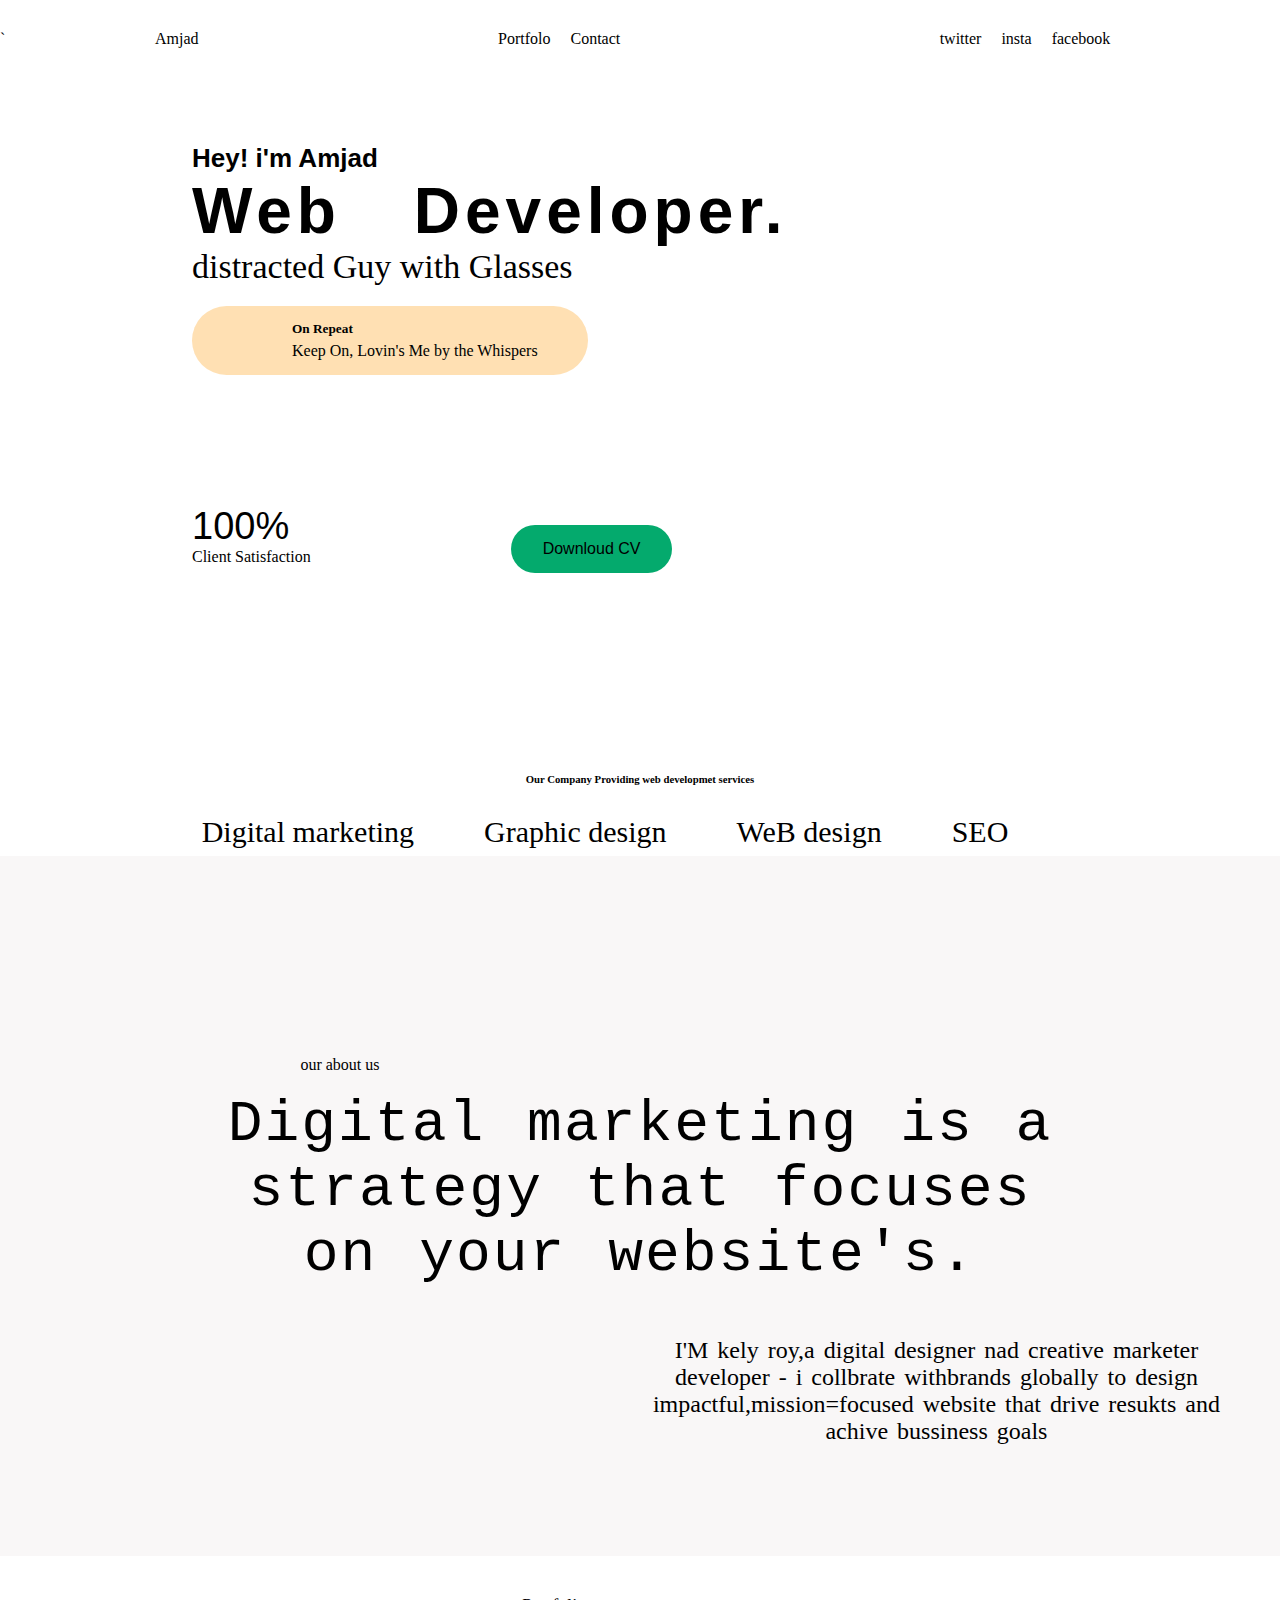
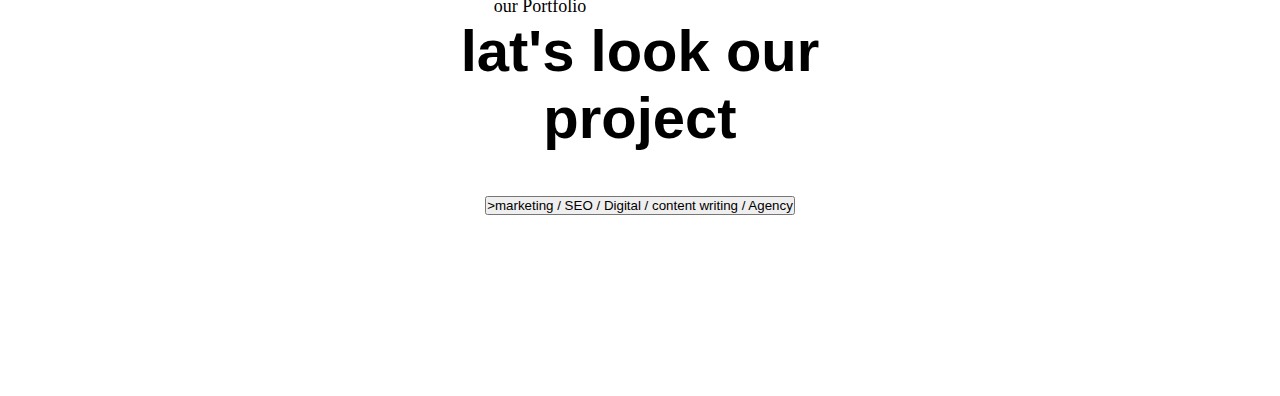
<file: index.html>
<!DOCTYPE html>
<html lang="en">
  <head>
    <meta charset="UTF-8" />
    <meta name="viewport" content="width=device-width, initial-scale=1.0" />
    <title>My Portfolio</title>
    <link rel="stylesheet" href="pot.css" />

    <link rel="preconnect" href="https://fonts.gstatic.com" crossorigin />
    <link
      rel="stylesheet"
      href="https://fonts.googleapis.com/css2?family=Open+Sans:wght@300;400;700&display=swap"
    />
  </head>
  <body>
    <header class="headerSection">
      `
      <nav class="NV">
        <div class="logo">Amjad</div>
        <div class="link">
          <ul>
            <li>Portfolo</li>
            <li>Contact</li>
          </ul>
        </div>
        <div class="Sicns">
          <ul>
            <li><box-icon type="logo" name="twitter"></box-icon>twitter</li>
            <li>insta</li>
            <li>facebook</li>
          </ul>
        </div>
      </nav>
    </header>

    <!-- hero section here -->

    <section class="HeroSection">
      <div class="Heading">
        <h1>Hey! i'm Amjad <br /><span> Web Developer.</span></h1>
        <p class="slug">distracted Guy with Glasses</p>
      </div>
      <div class="second-section">
        <div class="H1-button">
          <h5 class="H1-h">On Repeat</h5>
          <p class="Hi-P">Keep On, Lovin's Me by the Whispers</p>
        </div>
        <!-- <img src="assest/instagram_2111463.png" height="400" alt="" /> -->
      </div>
      <div class="Satisfaction">
        <div class="ClientS"><span>100%</span> <br />Client Satisfaction</div>
        <div class="CV">
          <button class="button">Downloud CV</button>
        </div>
      </div>
      <div class="services">
        <h6>Our Company Providing web developmet services</h6>

        <div class="SERVICES-PRO">
          <ul class="itmes">
            <li>Digital marketing</li>
            <li>Graphic design</li>
            <li>WeB design</li>
            <li>SEO</li>
          </ul>
        </div>
      </div>
    </section>

    <!-- ?????????????????????????????????????????????????????????????????????????ABOUT US??????????????????????????-->

    <section class="AboutUs">
      <div class="About">
        <p>
          <span class="head-ab"> our about us </span> <br /><span
            class="head-a"
          >
            Digital marketing is a <br />strategy that focuses <br />
            on your website's.
          </span>
        </p>
      </div>
      <div class="ourJourney">
        <p class="para">
          I'M kely roy,a digital designer nad creative marketer <br />developer
          - i collbrate withbrands globally to design <br />
          impactful,mission=focused website that drive resukts and <br />
          achive bussiness goals
        </p>
      </div>
    </section>

    <!-- PORTFOLIO SECTION--------------------------------------------------------------- -->

    <section>
      <div class="PORT">
        <h3>our Portfolio</h3>
        <p>lat's look our <br />project</p>
      </div>
      <div class="boton">
        <button>
          <span>>marketing</span> / SEO / Digital / content writing / Agency
        </button>
      </div>
    </section>
  </body>
</html>
</file>
<file: pot.css>
* {
  padding: 0;
  margin: 0;
}
.headerSection {
  display: flex;
  /* border: 3px solid red; */
  justify-content: left;
  padding-top: 30px;
}
.NV {
  display: flex;
  height: 100px;
  width: 100%;
  /* background: aqua; */
  /* border: 2px solid; */
  justify-content: space-around;
  flex-direction: row;
}
.link ul {
  display: flex;
  list-style: none;
  text-decoration: none;
  /* background: #000; */
}
.link li {
  margin-right: 20px;
}

.Sicns ul {
  display: flex;
  list-style: none;
}
.Sicns li {
  margin-right: 20px;
}

/* -------------------------------------HERO SECTION HERE////////////////////////////////////////////////////////////////------------ */
.HeroSection {
  height: 700px;
 
  margin: 1% 15%;
}
.Heading h1 {
  font-size: 26px;
  font-family: 'Segoe UI', Tahoma, Geneva, Verdana, sans-serif;
  text-align: left;
  font-weight: 700;

  padding: 0px;
  margin: 0px;
}
.Heading h1 span {
  font-size: 64px;
  font-family: 'Lucida Sans', 'Lucida Sans Regular', 'Lucida Grande', 'Lucida Sans Unicode', Geneva, Verdana, sans-serif;
 
}
.HeroSection h1 span {
  font-weight: bolder;
  word-spacing: 50px;
  letter-spacing: 5px;
  font-size: 64px;
  margin: 0px;
}
.Heading .slug {
  font-size: 34px;
}

/* /////////////////////////////////////////////////// SECOUND SEC START HERE???????????????????????????// */
.second-section {
  display: flex;
  justify-content: center;

  flex-direction: column;
  margin-top: 20px;

  padding-top: 15px;
  padding-bottom: 15px;
  padding-left: 100px;
  margin-right: 500px;

  background: #ffe0b3;
  border-radius: 35px;
}
.H1-button .H1-h {
  text-align: left;
  padding-bottom: 5px;
}

/* /////////////////////////////////////SAtisfaction */
.Satisfaction {
  display: flex;
  flex-direction: row;
  margin-right: 70px;
  margin-top: 70px;
}
.Satisfaction span {
  font-size: 38px;
  font-family: "Segoe UI", Tahoma, Geneva, Verdana, sans-serif;
}
.Satisfaction .ClientS{
  margin-right: 200px;
  margin-top: 60px;
}
.Satisfaction .CV .button {
  margin-top: 80px;
  background-color: #04AA6D;
  border: none;
  color:black;
  padding: 15px 32px;
  border-radius: 25px;
  text-align: center;
  text-decoration: none;
  display: inline-block;
  font-size: 16px;
  
}

.services {
  display: flex;
  justify-content: center;
  text-align: center;
  flex-direction: column;
  margin-top: 200px;
  
 
}
.SERVICES-PRO .itmes {
  display: flex;

justify-content: center;
flex-direction: row;
list-style: none;




}
.itmes li{
  margin-right: 70px;
  text-decoration: none;
  padding-top: 30px;
  font-size: 30px;


}

/* /---------------------------------????????????????????????????SECTION ABOUT US----------------------------------------------- */

.AboutUs {
  height: 500px;
  display: flex;
  flex-direction: column;
  text-align: center;
  background:rgb(249, 247, 247);
 
  
  padding-top: 200px;
 
 
}

.About .head-ab{
  display: flex;
  justify-content: center;
  padding-right: 600px;
  /* text-align: left; */

  /* margin-right: 100px; */
}
.About .head-a{
  font: 30px monospace;
  line-gap-override: 4px;
  font-size: 58px;
  font-weight: 700px;
  word-spacing: 5px;
  letter-spacing: 2px;
 

}
.ourJourney .para {
display: flex;
justify-content: right;
text-align: center;
padding-top: 50px;
font-size: 24px;
padding-right: 60px
;
word-spacing: 3px;



}


/* ------------------------------------------------------PORTFOLIO SECTION HERE------------------------------------- */

.PORT {
  height: 400px;
  text-align: center;
}
.PORT h3 {
  font-size: 18px;
  margin: 0;
  margin-top: 40px;
  padding-right: 200px;
  font-weight: lighter;
}
.PORT p {
  font-size: 58px;
  font-weight: bold;
  margin: 0;
  font-family: "Lucida Sans", "Lucida Sans Regular", "Lucida Grande",
    "Lucida Sans Unicode", Geneva, Verdana, sans-serif;
}
.boton {
  text-align: center;
  margin-top: -200px;
}
</file>
